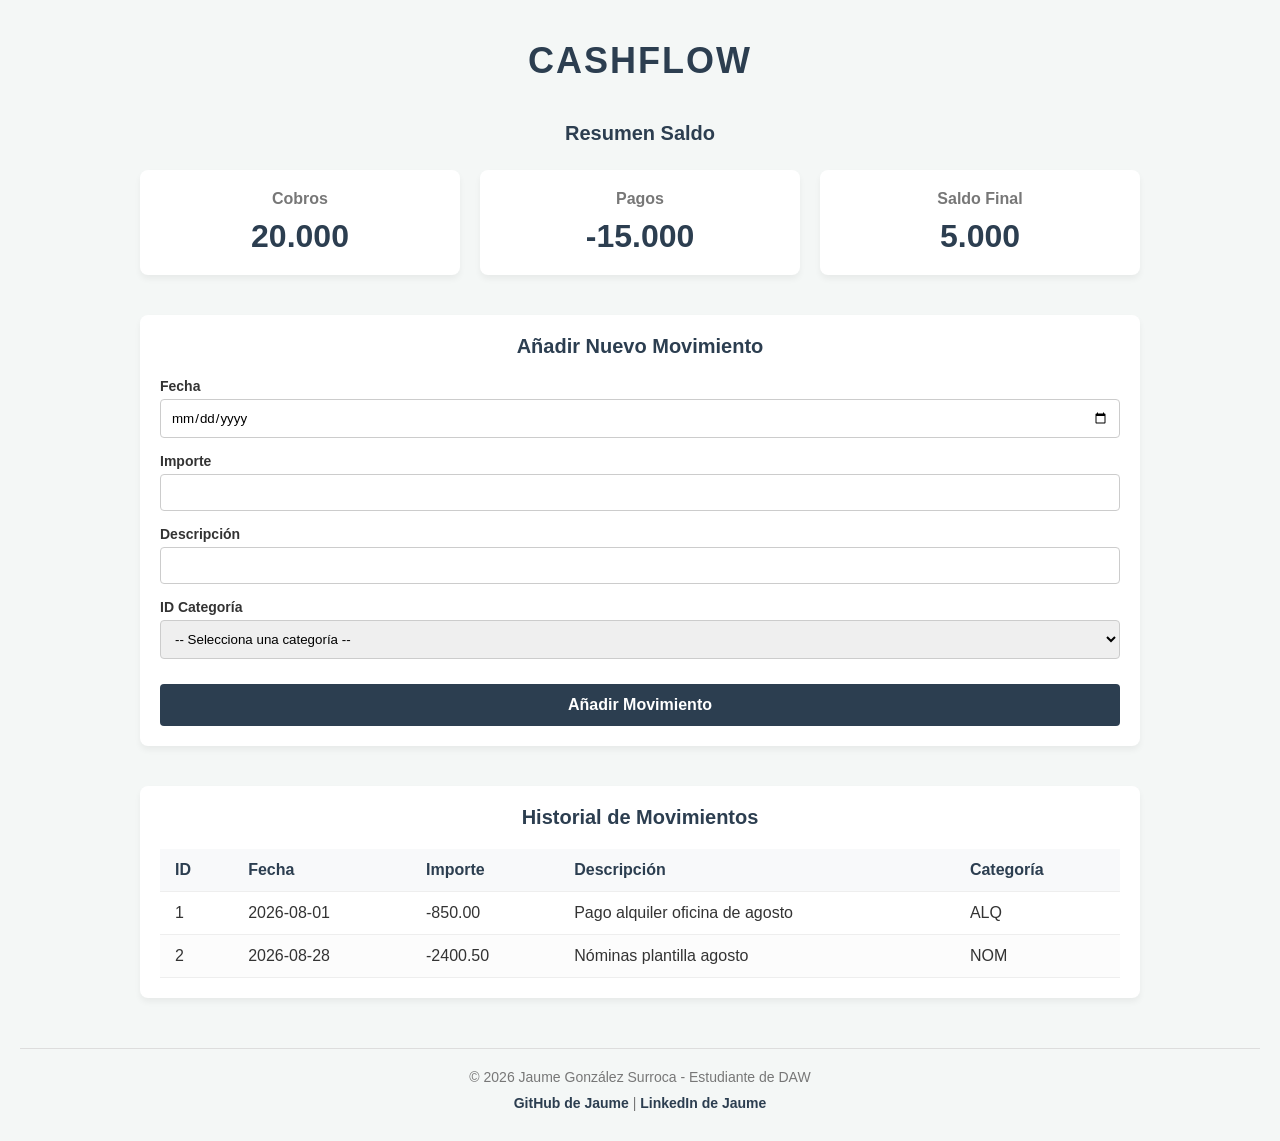
<file: index.html>
<!DOCTYPE html>
<html lang="es">

<head>
    <meta charset="UTF-8">
    <title>Cash flow v1</title>
    <link rel="stylesheet" href="style.css">
</head>

<body>

    <header>
        <h1>CashFlow</h1>
    </header>

    <main>

        <!-- INICIO Resumen Saldos -->
        <section class="resumen-saldos">
            <h2>Resumen Saldo</h2>

            <div class="tarjeta-saldo">
                <h3>Cobros</h3>
                <p>20.000</p>
            </div>

            <div class="tarjeta-saldo">
                <h3>Pagos</h3>
                <p>-15.000</p>
            </div>

            <div class="tarjeta-saldo">
                <h3>Saldo Final</h3>
                <p>5.000</p>
            </div>
        </section>
        <!-- FIN  Resumen Saldos-->

        <!-- INICIO Formulario Movimientos -->
        <section class="formulario-movimientos">
            <h2>Añadir Nuevo Movimiento</h2>
            <form id="form-nuevo-mov">

                <label for="fecha">Fecha</label>
                <input type="date" id="fecha" name="fecha" required>

                <label for="importe">Importe</label>
                <input type="number" id="importe" name="importe" step="0.01" required>

                <label for="descripcion">Descripción</label>
                <input type="text" id="descripcion" name="descripcion">

                <label for="categoria">ID Categoría</label>
                <select id="categoria" name="categoria" required>
                    <option value="" selected disabled>-- Selecciona una categoría --</option>
                    <option value="ALQ">Alquiler</option>
                    <option value="NOM">Nóminas</option>
                    <option value="COBR">Cobros de clientes</option>
                </select>

                <button type="submit">Añadir Movimiento</button>

            </form>
        </section>
        <!-- FIN Formulario Movimientos -->

        <!-- INICIO Historial Movimientos -->
        <section class="historial-movimientos">
            <h2>Historial de Movimientos</h2>
            <table>

                <thead>
                    <tr>
                        <th>ID</th>
                        <th>Fecha</th>
                        <th>Importe</th>
                        <th>Descripción</th>
                        <th>Categoría</th>
                    </tr>
                </thead>

                <tbody>
                    <tr>
                        <td>1</td>
                        <td>2026-08-01</td>
                        <td>-850.00</td>
                        <td>Pago alquiler oficina de agosto</td>
                        <td>ALQ</td>
                    </tr>

                    <tr>
                        <td>2</td>
                        <td>2026-08-28</td>
                        <td>-2400.50</td>
                        <td>Nóminas plantilla agosto</td>
                        <td>NOM</td>
                    </tr>
                </tbody>

            </table>
        </section>
        <!-- FIN Historial Movimientos -->

    </main>

    <footer>
        <p>&copy; 2026 Jaume González Surroca - Estudiante de DAW</p>
        <p>
            <a href="https://github.com/yaume10" target="_blank">GitHub de Jaume</a> |
            <a href="https://www.linkedin.com/in/jaume-gonzalez-administrativo/" target="_blank">LinkedIn de Jaume</a>
        </p>
    </footer>

</body>

</html>
</file>
<file: style.css>
/*  INICIO Estilo Base */
* {
    margin: 0;
    padding: 0;
    box-sizing: border-box;
}

:root {
    --fondo-app: #f4f7f6;
    --texto-principal: #333333;
    --color-cabecera: #2c3e50;
    --color-positivo: #27ae60;
    --color-negativo: #e74c3c;
    --color-blanco: #ffffff;
}

body {
    background-color: var(--fondo-app);
    color: var(--texto-principal);
    font-family: Arial, sans-serif;
    padding: 20px;
}

main {
    max-width: 1000px;
    margin: 0 auto;
}

h2 {
    margin-bottom: 20px;
    font-size: 20px;
    color: var(--color-cabecera);
    text-align: center;
}

/*  FIN Estilo Base */


/* INICIO Cabecera Principal */
header {
    text-align: center;
    margin-bottom: 40px;
    padding-top: 20px;
}

header h1 {
    color: var(--color-cabecera);
    font-size: 36px;
    text-transform: uppercase;
    letter-spacing: 2px;
}

/* INICIO Cabecera Principal */

/*  INICIO Sección Resumen Saldo */
.resumen-saldos {
    display: flex;
    flex-wrap: wrap;
    gap: 20px;
    margin-bottom: 40px;
}

.resumen-saldos h2 {
    width: 100%;
    margin-bottom: 5px;
}

.tarjeta-saldo {
    background-color: var(--color-blanco);
    flex: 1;
    padding: 20px;
    border-radius: 8px;
    box-shadow: 0 4px 6px rgba(0, 0, 0, 0.05);
    text-align: center;
}

.tarjeta-saldo h3 {
    font-size: 16px;
    color: #777;
    margin-bottom: 10px;
}

.tarjeta-saldo p {
    font-size: 32px;
    font-weight: bold;
    color: var(--color-cabecera);
}

/*  FIN Sección Resumen Saldo */


/*  INICIO Sección Formulario Nuevos Movimientos */
.formulario-movimientos {
    background-color: var(--color-blanco);
    padding: 20px;
    border-radius: 8px;
    box-shadow: 0 4px 6px rgba(0, 0, 0, 0.05);
    margin-bottom: 40px;
}

#form-nuevo-mov label {
    display: block;
    margin-bottom: 5px;
    font-weight: bold;
    font-size: 14px;
}

#form-nuevo-mov input,
#form-nuevo-mov select {
    width: 100%;
    padding: 10px;
    margin-bottom: 15px;
    border: 1px solid #ccc;
    border-radius: 4px;
    font-family: inherit;
}

#form-nuevo-mov button {
    background-color: var(--color-cabecera);
    color: var(--color-blanco);
    border: none;
    padding: 12px 20px;
    border-radius: 4px;
    cursor: pointer;
    font-size: 16px;
    font-weight: bold;
    width: 100%;
    margin-top: 10px;
}

#form-nuevo-mov button:hover {
    background-color: #1a252f;
    /* Un azul todavía más oscuro */
}

/*  FIN Sección Formulario Nuevos Movimientos */


/*  INICIO Sección Historial */
.historial-movimientos {
    background-color: var(--color-blanco);
    padding: 20px;
    border-radius: 8px;
    box-shadow: 0 4px 6px rgba(0, 0, 0, 0.05);
}

table {
    width: 100%;
    border-collapse: collapse;
    margin-top: 10px;
}

th,
td {
    padding: 12px 15px;
    text-align: left;
    border-bottom: 1px solid #eee;
}

th {
    background-color: #f8f9fa;
    color: var(--color-cabecera);
    font-weight: bold;
}

tbody tr:nth-child(even) {
    background-color: #fcfcfc;
}

tbody tr:hover {
    background-color: #f1f1f1;
}

/*  FIN Sección Historial */


/*  INICIO Footer */
footer {
    text-align: center;
    margin-top: 50px;
    padding-top: 20px;
    border-top: 1px solid #ddd;
    color: #777;
    font-size: 14px;
}

footer p {
    margin-bottom: 10px;
}

footer a {
    color: var(--color-cabecera);
    text-decoration: none;
    font-weight: bold;
}

footer a:hover {
    text-decoration: underline;
}
</file>
